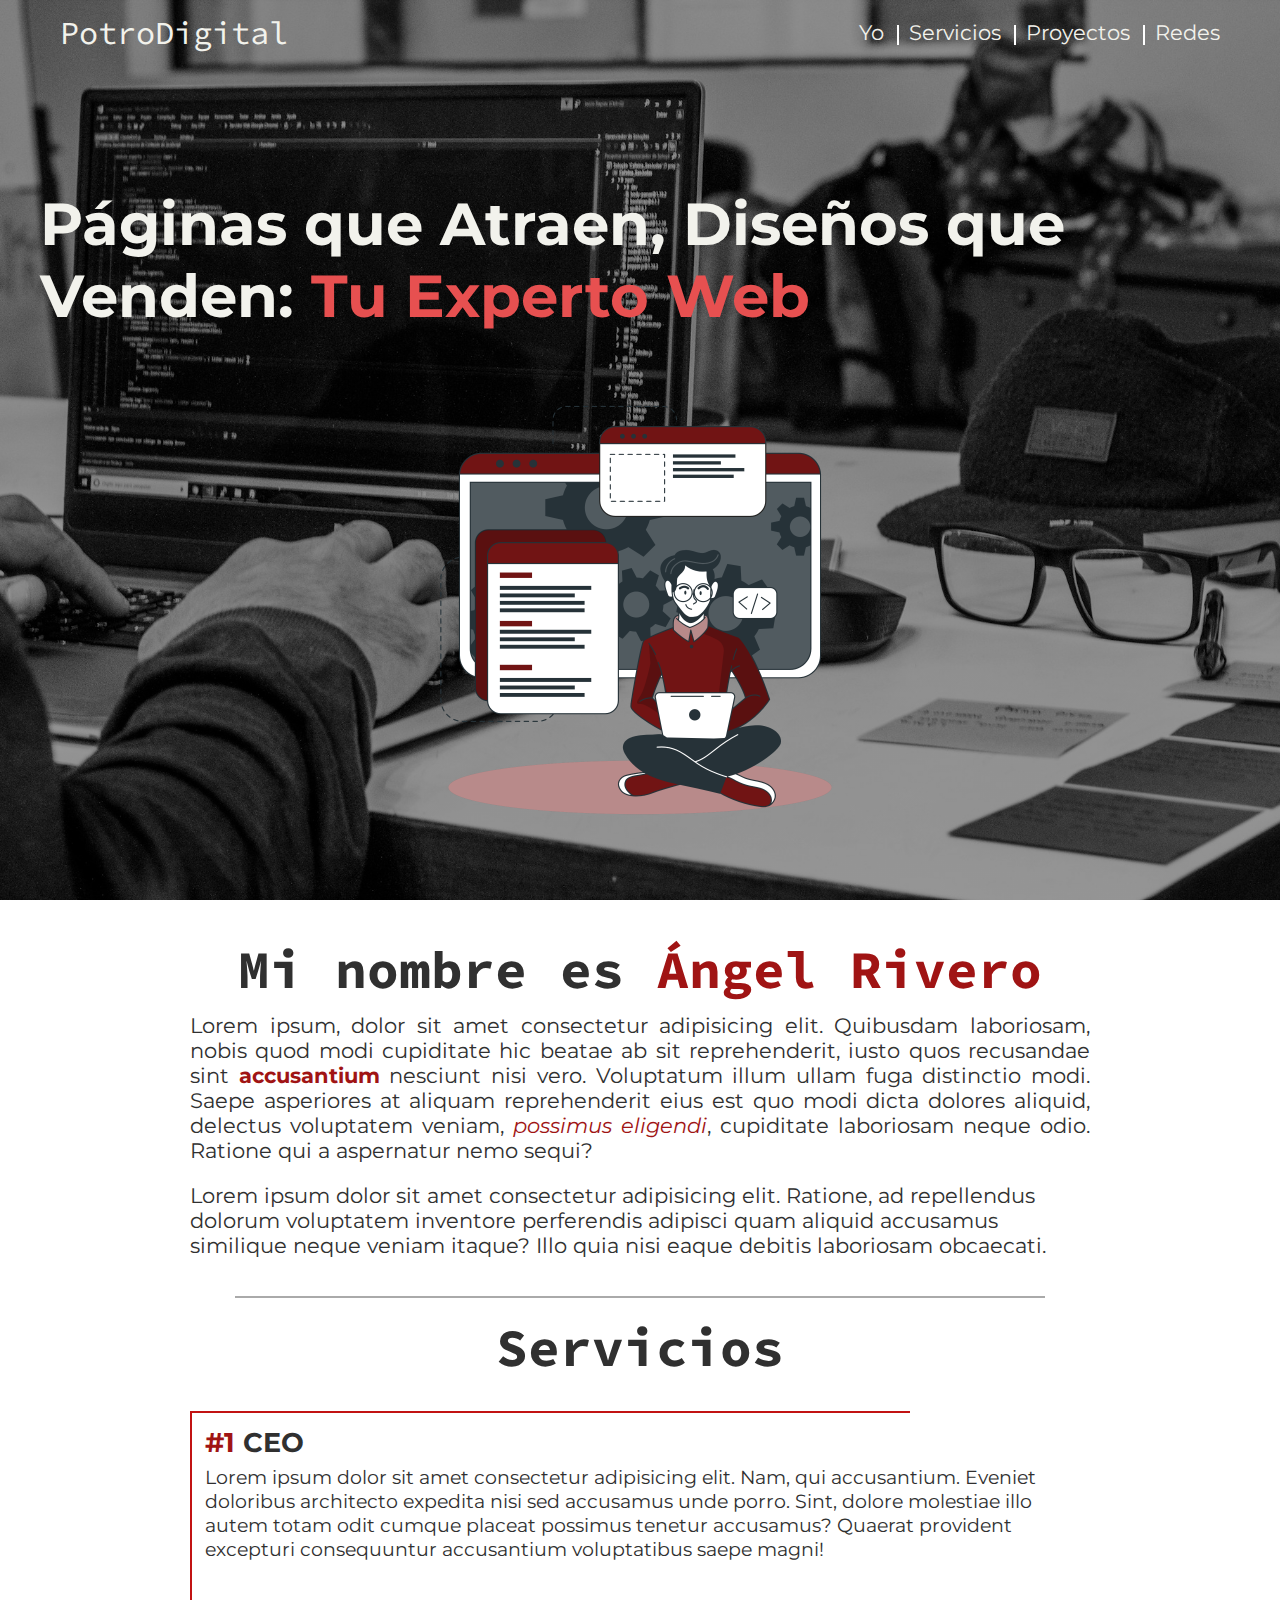
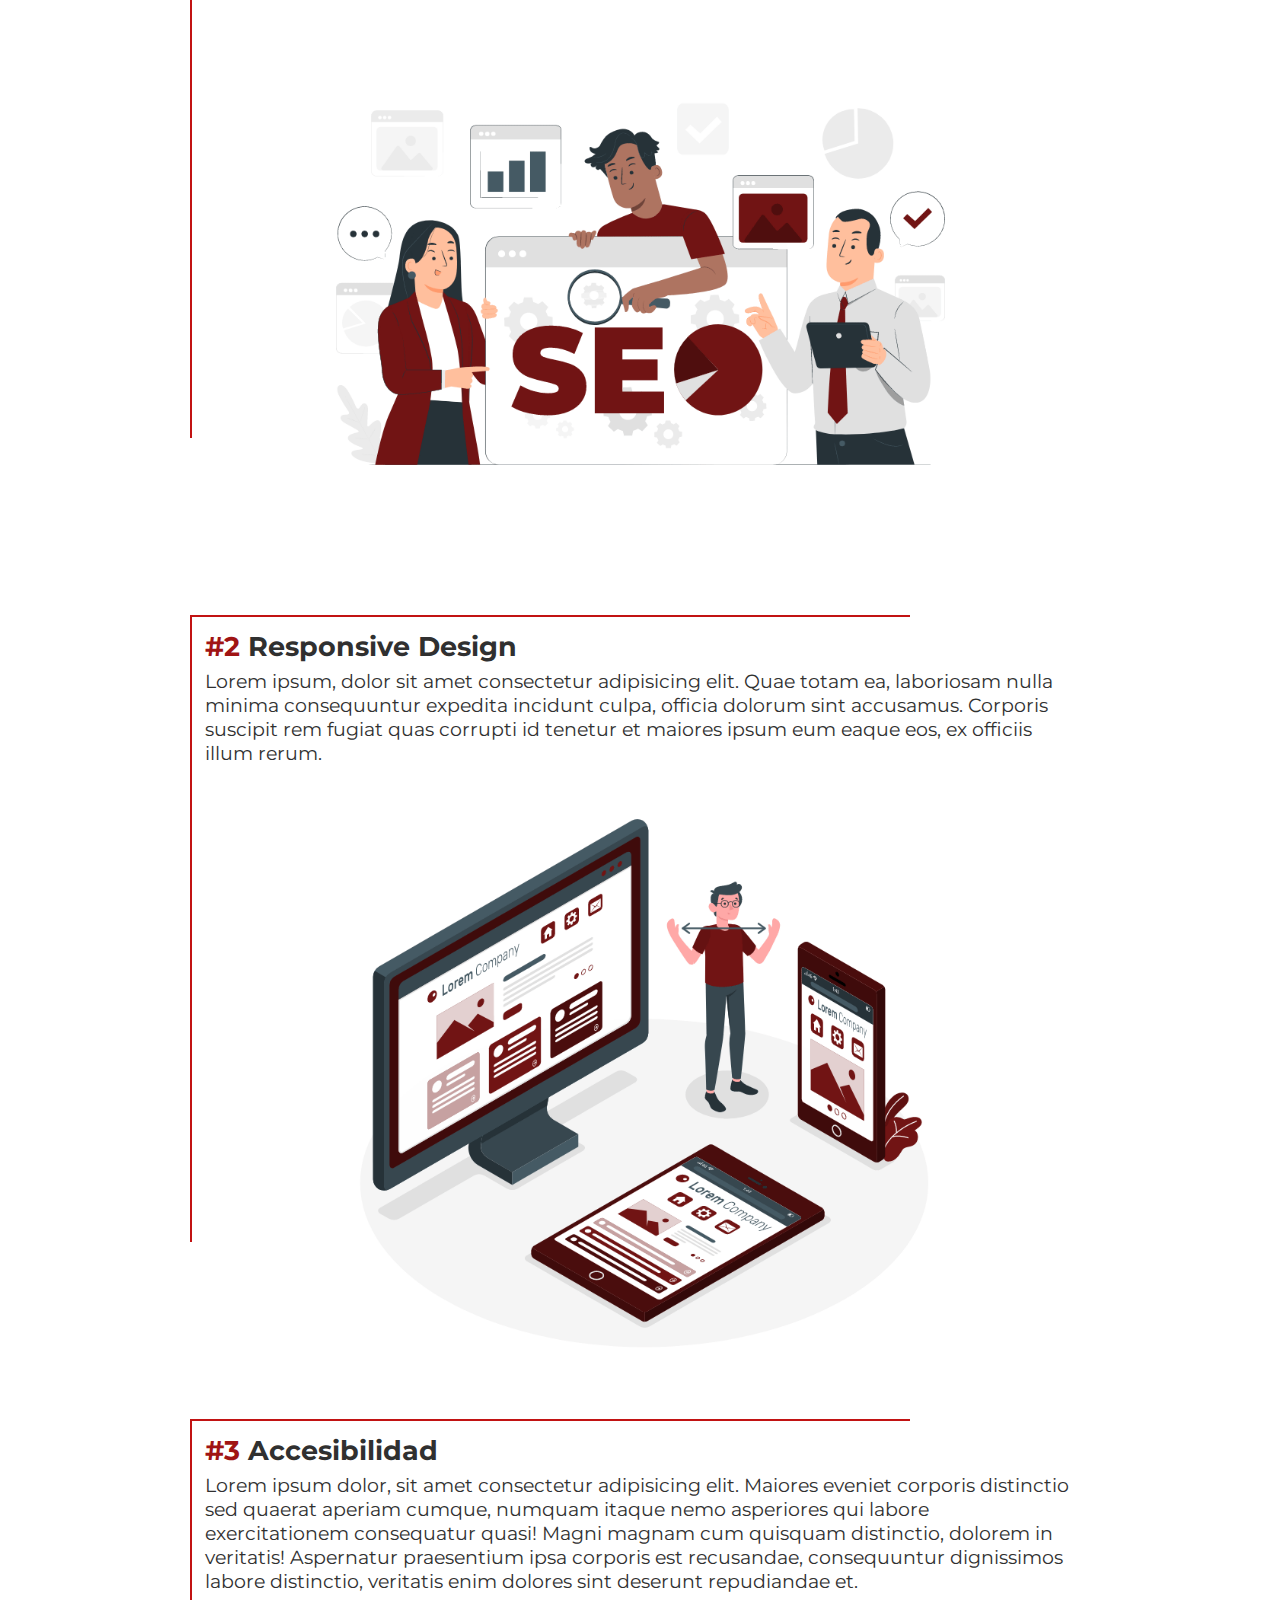
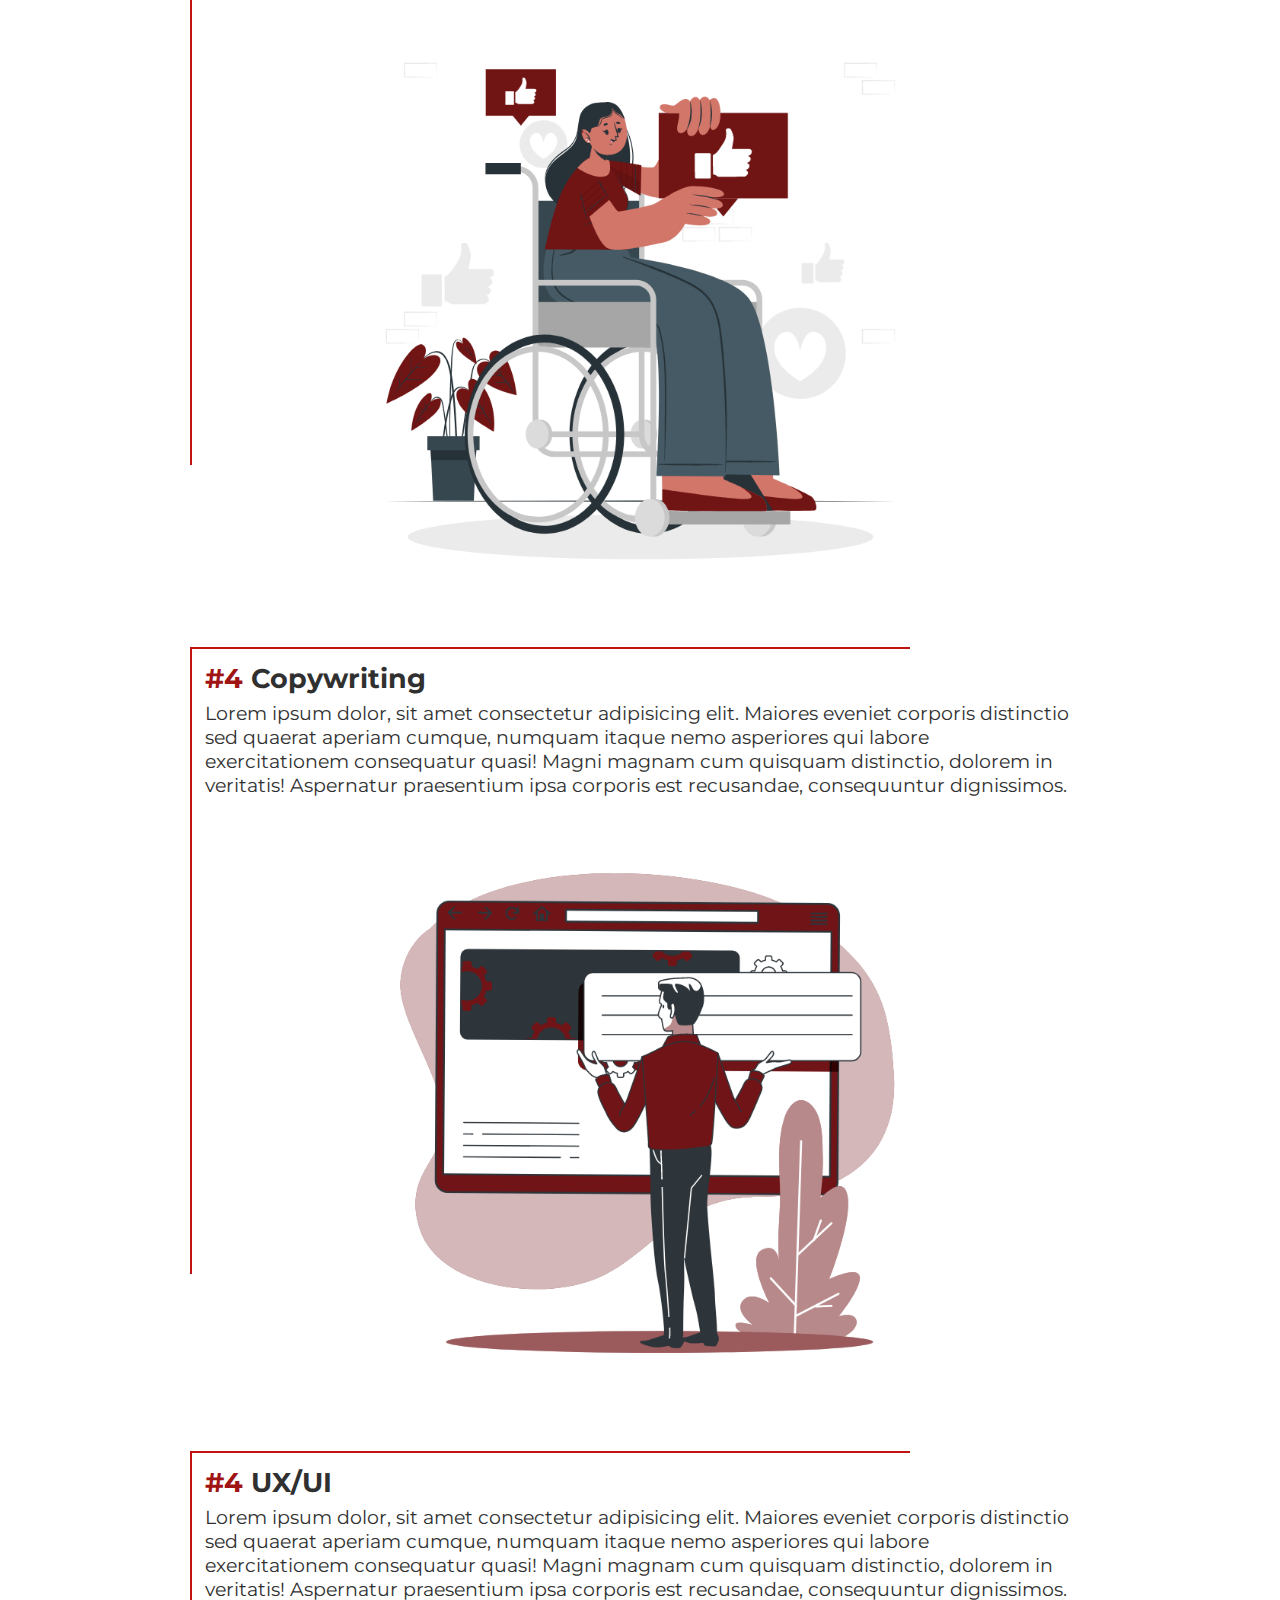
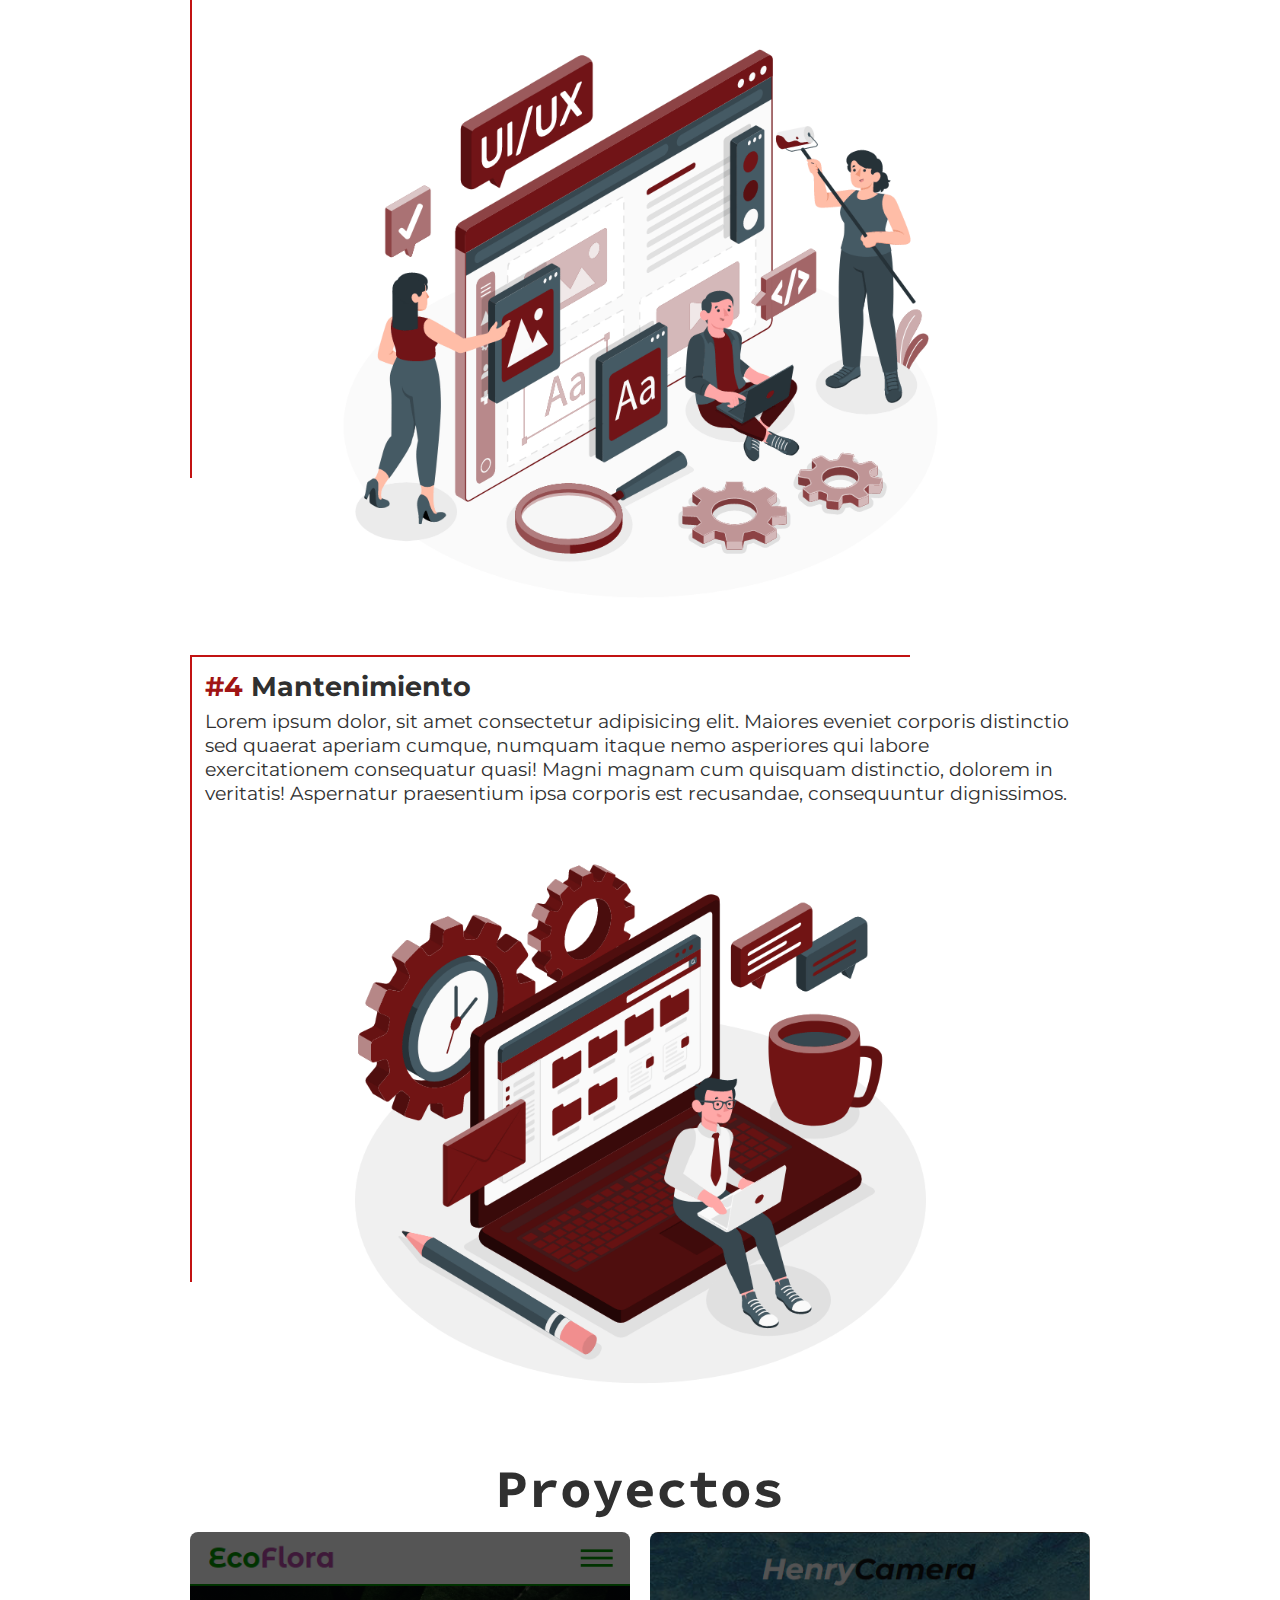
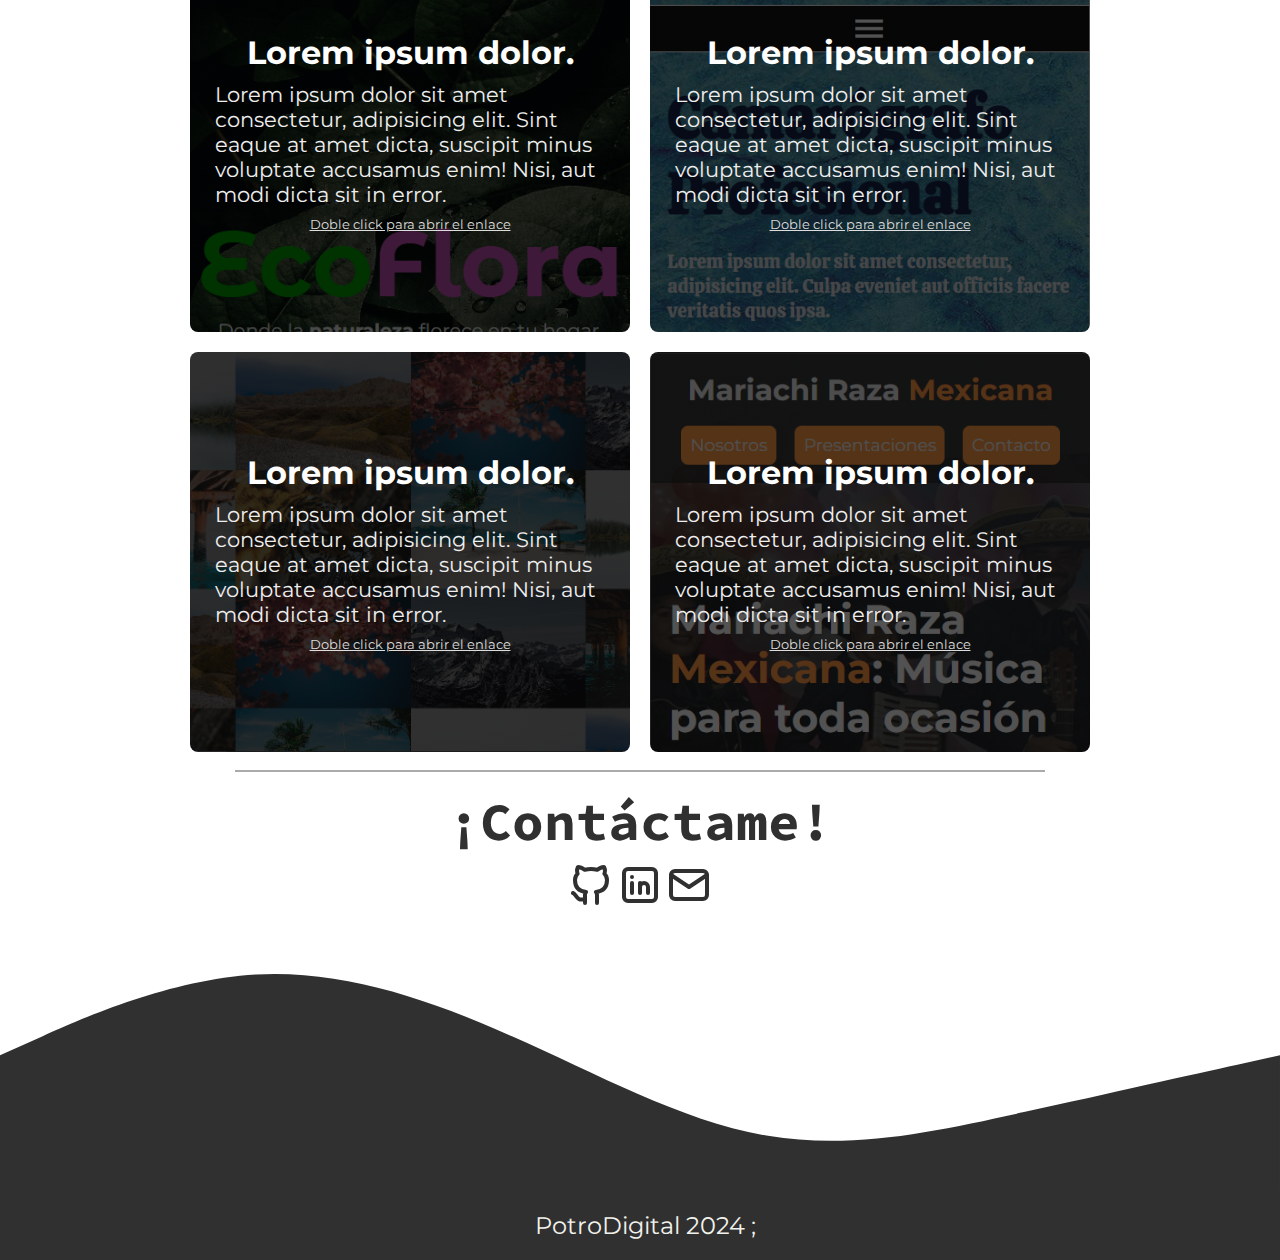
<file: index.html>
<!DOCTYPE html>
<html lang="es">
<head>
    <meta charset="UTF-8">
    <meta name="viewport" content="width=device-width, initial-scale=1.0, maximum-scale=1.0, user-scalable=no">
    <title>Portfolio - PotroDigital</title>
    <meta name="description" content="Soy un desarrollador y diseñador web, visita mi Portfolio.">
    <meta name="keywords" content="potrodigital, PotroDigital, PotroDigital, potro, digital, desarrollador web, desarrollador, web, diseñador, diseñador web, programador">
    <meta name="author" content="Ángel Rivero">
    <!-- Fonts -->
    <link rel="preconnect" href="https://fonts.googleapis.com">
    <link rel="preconnect" href="https://fonts.gstatic.com" crossorigin>
    <link href="https://fonts.googleapis.com/css2?family=Source+Code+Pro:ital,wght@0,200..900;1,200..900&display=swap" rel="stylesheet">
    <link href="https://fonts.googleapis.com/css2?family=Montserrat:ital,wght@0,100..900;1,100..900&display=swap" rel="stylesheet">

    <link rel="stylesheet" href="css/styles.css">
    <link rel="stylesheet" href="css/query.css">
</head>
<body>
    <header class="header">
        <div class="sub_header">
            <h2 class="logo">PotroDigital</h2>
            <nav class="navbar">
                <div class="nav_menu">
                    <a href="#i" class="link_menu">Yo</a>
                    <a href="#services" class="link_menu">Servicios</a>
                    <a href="#projects" class="link_menu">Proyectos</a>
                    <a href="#social_networks" class="link_menu">Redes</a>
                </div>
            </nav>
        </div>

        <div class="title_start">
            <h1>Páginas que Atraen, Diseños que Venden: <span class="highlight_title">Tu Experto Web</span></h1>
            <img src="resources/code.png" alt="programming - Work illustrations by Storyset">
        </div>
    </header>
    <div class="wrapper">
        <main id="i" class="i">
            <h2 class="title">Mi nombre es <span class="highlight">Ángel Rivero</span></h2>
            <p class="text">
                Lorem ipsum, dolor sit amet consectetur adipisicing elit. Quibusdam laboriosam, nobis quod modi cupiditate hic beatae ab sit reprehenderit, iusto quos recusandae sint <b class="highlight">accusantium</b> nesciunt nisi vero. Voluptatum illum ullam fuga distinctio modi. Saepe asperiores at aliquam reprehenderit eius est quo modi dicta dolores aliquid, delectus voluptatem veniam, <i class="highlight">possimus eligendi</i>, cupiditate laboriosam neque odio. Ratione qui a aspernatur nemo sequi?
            </p>

            <div class="text_flex-right">
                <p class="text">
                    Lorem ipsum dolor sit amet consectetur adipisicing elit. Ratione, ad repellendus dolorum voluptatem inventore perferendis adipisci quam aliquid accusamus similique neque veniam itaque? Illo quia nisi eaque debitis laboriosam obcaecati.
                </p>
                <div class="img">
                    <img src="resources/3.svg" alt="i - potrodigital">
                </div>
            </div>

        </main>

        <section class="services" id="services">
            <h2 class="title">Servicios</h2>

            <div class="container_services">
                <article class="service">
                    <h3 class="service_title"><span class="highlight">#1</span> CEO</h3>
                    <p class="service_text">
                        Lorem ipsum dolor sit amet consectetur adipisicing elit. Nam, qui accusantium. Eveniet doloribus architecto expedita nisi sed accusamus unde porro. Sint, dolore molestiae illo autem totam odit cumque placeat possimus tenetur accusamus? Quaerat provident excepturi consequuntur accusantium voluptatibus saepe magni!
                    </p>
                    <div class="img">
                        <img src="resources/seo.gif" alt="SEO - Work illustrations by Storyset">
                    </div>
                </article>
                <article class="service">
                    <h3 class="service_title"><span class="highlight">#2</span> Responsive Design</h3>
                    <p class="service_text">
                        Lorem ipsum, dolor sit amet consectetur adipisicing elit. Quae totam ea, laboriosam nulla minima consequuntur expedita incidunt culpa, officia dolorum sint accusamus. Corporis suscipit rem fugiat quas corrupti id tenetur et maiores ipsum eum eaque eos, ex officiis illum rerum.
                    </p>
                    <div class="img">
                        <img src="resources/responsive.gif" alt="responsive-design - Work illustrations by Storyset">
                    </div>
                </article>
                <article class="service">
                    <h3 class="service_title"><span class="highlight">#3</span> Accesibilidad</h3>
                    <p class="service_text">
                        Lorem ipsum dolor, sit amet consectetur adipisicing elit. Maiores eveniet corporis distinctio sed quaerat aperiam cumque, numquam itaque nemo asperiores qui labore exercitationem consequatur quasi! Magni magnam cum quisquam distinctio, dolorem in veritatis! Aspernatur praesentium ipsa corporis est recusandae, consequuntur dignissimos labore distinctio, veritatis enim dolores sint deserunt repudiandae et.
                    </p>
                    <div class="img">
                        <img src="resources/upvote.gif" alt="accesibility - Work illustrations by Storyset">
                    </div>
                </article>
                <article class="service">
                    <h3 class="service_title"><span class="highlight">#4</span> Copywriting</h3>
                    <p class="service_text">
                        Lorem ipsum dolor, sit amet consectetur adipisicing elit. Maiores eveniet corporis distinctio sed quaerat aperiam cumque, numquam itaque nemo asperiores qui labore exercitationem consequatur quasi! Magni magnam cum quisquam distinctio, dolorem in veritatis! Aspernatur praesentium ipsa corporis est recusandae, consequuntur dignissimos.
                    </p>
                    <div class="img">
                        <img src="resources/copy.gif" alt="copywriting - Work illustrations by Storyset">
                    </div>
                </article>
                <article class="service">
                    <h3 class="service_title"><span class="highlight">#4</span> UX/UI</h3>
                    <p class="service_text">
                        Lorem ipsum dolor, sit amet consectetur adipisicing elit. Maiores eveniet corporis distinctio sed quaerat aperiam cumque, numquam itaque nemo asperiores qui labore exercitationem consequatur quasi! Magni magnam cum quisquam distinctio, dolorem in veritatis! Aspernatur praesentium ipsa corporis est recusandae, consequuntur dignissimos.
                    </p>
                    <div class="img">
                        <img src="resources/ui-ux.gif" alt="ux-ui - Work illustrations by Storyset">
                    </div>
                </article>
                <article class="service">
                    <h3 class="service_title"><span class="highlight">#4</span> Mantenimiento</h3>
                    <p class="service_text">
                        Lorem ipsum dolor, sit amet consectetur adipisicing elit. Maiores eveniet corporis distinctio sed quaerat aperiam cumque, numquam itaque nemo asperiores qui labore exercitationem consequatur quasi! Magni magnam cum quisquam distinctio, dolorem in veritatis! Aspernatur praesentium ipsa corporis est recusandae, consequuntur dignissimos.
                    </p>
                    <div class="img">
                        <img src="resources/work_time.gif" alt="mantenimiento - Work illustrations by Storyset">
                    </div>
                </article>
            </div>
        </section>
        
        <section id="projects" class="projects">
            <h2 class="title">Proyectos</h2>

            <article class="container_projects" id="container__projects">
                <div class="card" id="https://ecoflora.com">
                    <h3 class="project_title">Lorem ipsum dolor.</h3>
                    <p class="project_text">Lorem ipsum dolor sit amet consectetur, adipisicing elit. Sint eaque at amet dicta, suscipit minus voluptate accusamus enim! Nisi, aut modi dicta sit in error.</p>
                    <span class="dblclick">Doble click para abrir el enlace</span>
                </div>

                <div class="card" id="https://blog.com">
                    <h3 class="project_title">Lorem ipsum dolor.</h3>
                    <p class="project_text">Lorem ipsum dolor sit amet consectetur, adipisicing elit. Sint eaque at amet dicta, suscipit minus voluptate accusamus enim! Nisi, aut modi dicta sit in error.</p>
                    <span class="dblclick">Doble click para abrir el enlace</span>
                </div>

                <div class="card" id="https://galery.com">
                    <h3 class="project_title">Lorem ipsum dolor.</h3>
                    <p class="project_text">Lorem ipsum dolor sit amet consectetur, adipisicing elit. Sint eaque at amet dicta, suscipit minus voluptate accusamus enim! Nisi, aut modi dicta sit in error.</p>
                    <span class="dblclick">Doble click para abrir el enlace</span>
                </div>

                <div class="card" id="https://mariachi.com">
                    <h3 class="project_title">Lorem ipsum dolor.</h3>
                    <p class="project_text">Lorem ipsum dolor sit amet consectetur, adipisicing elit. Sint eaque at amet dicta, suscipit minus voluptate accusamus enim! Nisi, aut modi dicta sit in error.</p>
                    <span class="dblclick">Doble click para abrir el enlace</span>
                </div>
            </article>
        </section>

        <section class="social_networks" id="social_networks">
            <h2 class="title">¡Contáctame!</h2>
            <div class="container_social_networks">
                <a href="#">
                    <svg  xmlns="http://www.w3.org/2000/svg"  width="24"  height="24"  viewBox="0 0 24 24"  fill="none"  stroke="currentColor"  stroke-width="2"  stroke-linecap="round"  stroke-linejoin="round"  class="icon icon-tabler icons-tabler-outline icon-tabler-brand-github"><path stroke="none" d="M0 0h24v24H0z" fill="none"/><path d="M9 19c-4.3 1.4 -4.3 -2.5 -6 -3m12 5v-3.5c0 -1 .1 -1.4 -.5 -2c2.8 -.3 5.5 -1.4 5.5 -6a4.6 4.6 0 0 0 -1.3 -3.2a4.2 4.2 0 0 0 -.1 -3.2s-1.1 -.3 -3.5 1.3a12.3 12.3 0 0 0 -6.2 0c-2.4 -1.6 -3.5 -1.3 -3.5 -1.3a4.2 4.2 0 0 0 -.1 3.2a4.6 4.6 0 0 0 -1.3 3.2c0 4.6 2.7 5.7 5.5 6c-.6 .6 -.6 1.2 -.5 2v3.5" /></svg>
                </a>
                <a href="#">
                    <svg  xmlns="http://www.w3.org/2000/svg"  width="24"  height="24"  viewBox="0 0 24 24"  fill="none"  stroke="currentColor"  stroke-width="2"  stroke-linecap="round"  stroke-linejoin="round"  class="icon icon-tabler icons-tabler-outline icon-tabler-brand-linkedin"><path stroke="none" d="M0 0h24v24H0z" fill="none"/><path d="M4 4m0 2a2 2 0 0 1 2 -2h12a2 2 0 0 1 2 2v12a2 2 0 0 1 -2 2h-12a2 2 0 0 1 -2 -2z" /><path d="M8 11l0 5" /><path d="M8 8l0 .01" /><path d="M12 16l0 -5" /><path d="M16 16v-3a2 2 0 0 0 -4 0" /></svg>
                </a>
                <a href="#">
                    <svg  xmlns="http://www.w3.org/2000/svg"  width="24"  height="24"  viewBox="0 0 24 24"  fill="none"  stroke="currentColor"  stroke-width="2"  stroke-linecap="round"  stroke-linejoin="round"  class="icon icon-tabler icons-tabler-outline icon-tabler-mail"><path stroke="none" d="M0 0h24v24H0z" fill="none"/><path d="M3 7a2 2 0 0 1 2 -2h14a2 2 0 0 1 2 2v10a2 2 0 0 1 -2 2h-14a2 2 0 0 1 -2 -2v-10z" /><path d="M3 7l9 6l9 -6" /></svg>
                </a>
            </div>
        </section>
    </div>


    <footer class="footer">
        <svg xmlns="http://www.w3.org/2000/svg" viewBox="0 0 1440 320"><path fill="#303030" fill-opacity="1" d="M0,160L48,138.7C96,117,192,75,288,69.3C384,64,480,96,576,138.7C672,181,768,235,864,250.7C960,267,1056,245,1152,224C1248,203,1344,181,1392,170.7L1440,160L1440,320L1392,320C1344,320,1248,320,1152,320C1056,320,960,320,864,320C768,320,672,320,576,320C480,320,384,320,288,320C192,320,96,320,48,320L0,320Z"></path></svg>
        <p>PotroDigital 2024 ;</p>
    </footer>
    <script src="js/app.js"></script>
</body>
</html>
</file>
<file: css/styles.css>
@import url(theme.css);

* {
    margin: 0;
    padding: 0;
    box-sizing: border-box;
    scroll-behavior: smooth;
}

body {
    font-family: "Montserrat", arial, sans-serif;
    color: var(--gris);
}

/* Header */

.header {
    width: 100%;
    height: 100dvh;
    background-position: left;
    background-size: cover;
    background-repeat: no-repeat;
}

.sub_header {
    display: flex;
    flex-direction: column;
    align-items: center;
    gap: 10px;
    padding-top: 5px;
}

.logo {
    color: var(--blanco-estrella);
    font-size: 2rem;
    font-family: "Source Code Pro";
    font-weight: 400;
}

.navbar {
    width: 100%;
}

.navbar .nav_menu {
    display: flex;
    flex-direction: row;
    gap: 25px;
    background-color: var(--gris);
    width: 100%;
    align-items: center;
    justify-content: center;
    padding: 10px 0;
}

.nav_menu a {
    text-decoration: none;
    color: var(--blanco-estrella);
    font-size: 1.3rem;
    display: block;
    transition: text-decoration .3s ease;
    position: relative;
}

.nav_menu a:hover {
    text-decoration: underline var(--rojo-veneciano-700);
}

.nav_menu a:before {
    content: '';
    width: 2px;
    height: 20px;
    background-color: #fff;
    position: absolute;
    right: -15px;
    bottom: 0;
}

.title_start {
    width: 100%;
    height: 85%;
    display: flex;
    flex-direction: column;
    gap: 15px;
    /* margin-top: 20px; */
    padding: 0px 25px;
    align-items: center;
    justify-content: center;
}

h1 {
    color: var(--blanco-estrella);
    font-size: 3rem;
}

.highlight_title {
    color: #e75050;
}

.highlight {
    color: var(--rojo-veneciano-800);
}

.title_start img {
    width: 400px;
    height: 400px;
    object-fit: cover;
    border-radius: 20px;
}

/* Wrapper */

.wrapper {
    width: 80%;
    max-width: 900px;
    margin: auto;
    margin-top: 40px;;
    display: flex;
    flex-direction: column;
    gap: 20px;
}

.i {
    position: relative;
    padding-bottom: 20px;
}


.i::before, .projects::before {
    content: '';
    position: absolute;
    bottom: 0;
    left: 5%;
    height: 2px;
    width: 90%;
    background-color: #aaa;
}

.title {
    font-size: 3.3rem;
    font-family: 'Source Code Pro', 'Montserrat', sans-serif;
    line-height: 58px;
    word-spacing: 1px;
    margin-bottom: 15px;
    text-align: center;
}


.text {
    font-size: 1.3rem;
    text-align: justify;
    margin-bottom: 20px;
    font-weight: 400;
}

.text_flex-right {
    width: 100%;
    display: flex;
    flex-direction: row;
    align-items: center;
    justify-content: center;
}

.text_flex-right p {
    text-align: left;
}

/* Services */

.service {
    width: 100%;
}

.container_services {
    display: flex;
    flex-direction: row;
    flex-wrap: wrap;
}

.service {
    position: relative;
    margin-top: 20px;
    padding: 15px;
    width: 100%;
}

.service::before {
    content: '';
    position: absolute;
    top: 0;
    left: 0;
    width: 2px;
    height: 80%;
    background-color: var(--rojo-veneciano-700);
}

.service::after {
    content: '';
    position: absolute;
    top: 0;
    left: 0;
    height: 2px;
    width: 80%;
    background-color: var(--rojo-veneciano-700);
}

.service_title {
    font-size: 1.7rem;
    margin-bottom: 6px;
}

.service_text {
    font-size: 1.2rem;
    text-align: left;
    margin-bottom: 10px;
}

.service .img {
    display: flex;
    align-items: center;
    justify-content: center;
    width: 70%;
    margin: auto;
}

.service .img img {
    width: 100%;
    height: 100%;
    object-fit: cover;
}

/* Projects */

.projects {
    position: relative;
    padding-bottom: 20px; 
}

.container_projects {
    display: flex;
    flex-direction: row;
    flex-wrap: wrap;
    gap: 20px;
    justify-content: center;
    align-items: center;
}

.card {
    flex-grow: 1;
    flex-basis: 300px;
    border-radius: 8px;
    overflow: hidden;
    background-position: top;
    background-repeat: no-repeat;
    background-size: cover;
    padding: 0 25px;
    height: 400px;
    display: flex;
    align-items: center;
    justify-content: center;
    flex-direction: column;
    gap: 10px;
    cursor: pointer;
}

.card:first-child {
    background-image: linear-gradient(#000a, #000a), url(../resources/ecoflora.png);
}

.card:nth-child(2) {
    background-image: linear-gradient(#000a, #000a), url(../resources/blog.png);
}

.card:nth-child(3) {
    background-image: linear-gradient(#000a, #000a), url(../resources/galery.png);
}

.card:last-child {
    background-image: linear-gradient(#000a, #000a), url(../resources/mariachi.png);
}

.project_title {
    font-size: 2rem;
    color: #fff;
}

.project_text {
    color: #eee;
    font-size: 1.3rem;
}

.dblclick {
    color: #ddd;
    text-decoration: underline;
    font-size: .8rem;
}

/* Social Networks */

.social_networks .title {
    margin-bottom: 25px;
}

.container_social_networks {
    display: flex;
    align-items: center;
    justify-content: center;
    flex-flow: row wrap;
    gap: 25px;
}

.container_social_networks a {
    color: var(--gris);
    scale: 2;
    transition: color .2s ease;
}

.container_social_networks a:hover {
    color: var(--rojo-veneciano-800);
}

/* Footer */

.footer {
    width: 100%;
    position: relative;
}

.footer svg {
    width: 100%;
    position: relative;
    left: 0;
    top: 10px;
}

.footer p {
    background-color: var(--gris);
    color: var(--blanco-estrella);
    text-align: center;
    font-size: 1.5rem;
    padding: 20px 0 20px 10px;
}
</file>
<file: css/query.css>
/* Bg Header */

@media (max-width: 768px) {
    .header {
        background-image: linear-gradient(#0006, #0006), url("../resources/bg_small.jpg");
    }
}

@media screen and (max-width: 420px) {
    
    .navbar .nav_menu {
        gap: 10px;
    }

    .nav_menu a:before {
        display: none;
    }

    .title_start {
        height: 100%;
    }

    .footer svg {
        display: none;
    }

    h1 {
        font-size: 2.7rem;
    }

    .title_start img {
        width: 200px;
        height: 200px;
    }

    .social_networks .title {
        font-size: 2.3rem;
    }
}

@media (min-width: 769px) {
    .header {
        background-image: linear-gradient(#0006, #0006), url("../resources/bg_medium.jpg");
    }

    .sub_header {
        width: 100%;
        flex-direction: row;
        padding: 10px 60px;
        justify-content: space-between;
    }

    .navbar {
        width: auto;
    }

    .navbar .nav_menu {
        background-color: transparent;
    }

    .nav_menu a:last-child::before {
        content: '';
        width: 0;
        height: 0;
    }

    .title_start {
        height: 100%;
        padding: 0px 40px;
        gap: 10px;
    }

    h1 {
        font-size: 3.7rem;
    }

    .title_start img {
        width: 500px;
        height: 500px;
    }
}
</file>
